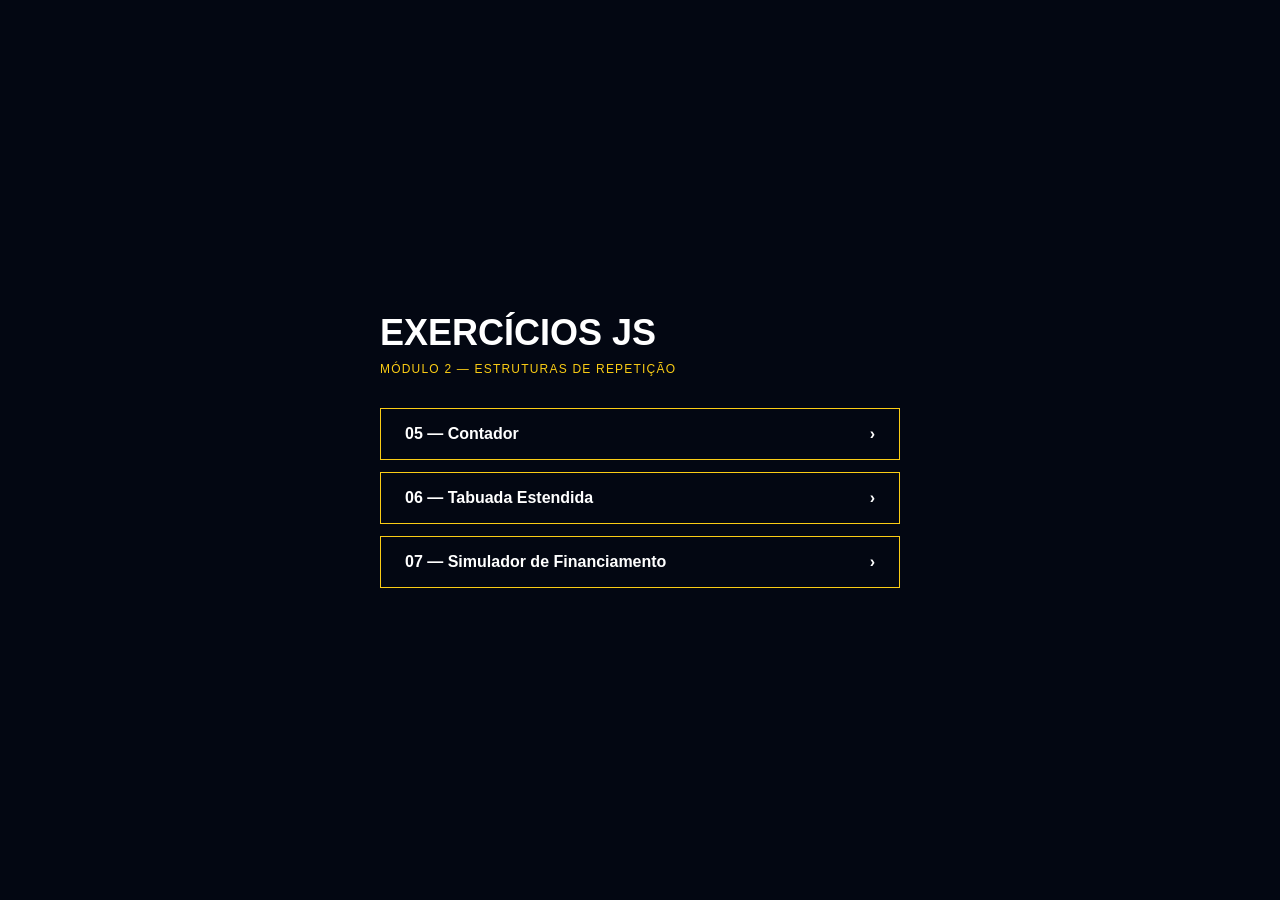
<file: index.html>
<!DOCTYPE html>
<html lang="pt-BR">
<head>
    <meta charset="UTF-8" />
    <meta name="viewport" content="width=device-width, initial-scale=1.0" />
    <title>Exercícios JS — Módulo 2</title>
    <link rel="stylesheet" href="style.css" />
</head>
<body>

    <div class="container">

        <h1>Exercícios JS</h1>
        <p class="modulo">Módulo 2 — Estruturas de Repetição</p>

        <div class="lista">
            <a href="05-contador/index.html" class="borda">
                <span>05 — Contador</span><span>›</span>
            </a>
            <a href="06-tabuada/index.html" class="borda">
                <span>06 — Tabuada Estendida</span><span>›</span>
            </a>
            <a href="07-financiamento/index.html" class="borda">
                <span>07 — Simulador de Financiamento</span><span>›</span>
            </a>
        </div>

    </div>

</body>
</html>
</file>
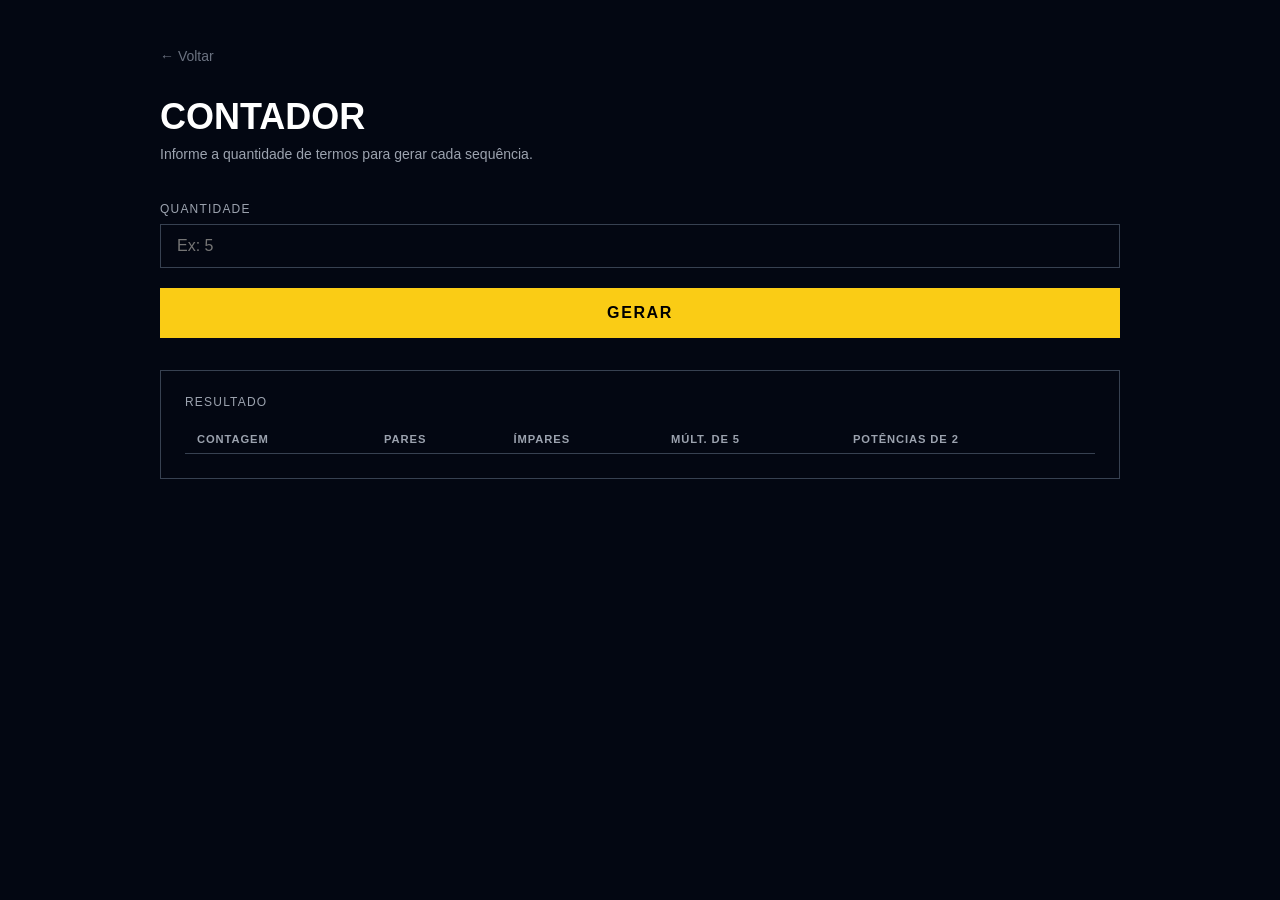
<file: 05-contador/index.html>
<!DOCTYPE html>
<html lang="pt-BR">
<head>
    <meta charset="UTF-8" />
    <meta name="viewport" content="width=device-width, initial-scale=1.0" />
    <title>Contador</title>
    <link rel="stylesheet" href="style.css" />
    <script src="./script.js" defer></script>
</head>
<body>

    <div class="container">

        <a href="../index.html">← Voltar</a>

        <h1>Contador</h1>
        <p>Informe a quantidade de termos para gerar cada sequência.</p>

        <div class="campo">
            <label>Quantidade</label>
            <input type="number" placeholder="Ex: 5" id="quantidade"/>
        </div>

        <button onclick="handleClick()">Gerar</button>

        <div class="resultado">
            <p class="resultado-titulo">Resultado</p>
            <div class="tabela-wrapper">
                <table>
                    <thead>
                        <tr>
                            <th>Contagem</th>
                            <th>Pares</th>
                            <th>Ímpares</th>
                            <th>Múlt. de 5</th>
                            <th>Potências de 2</th>
                        </tr>
                    </thead>
                    <tbody id="tbody"></tbody>
                </table>
            </div>
        </div>

    </div>

</body>
</html>
</file>
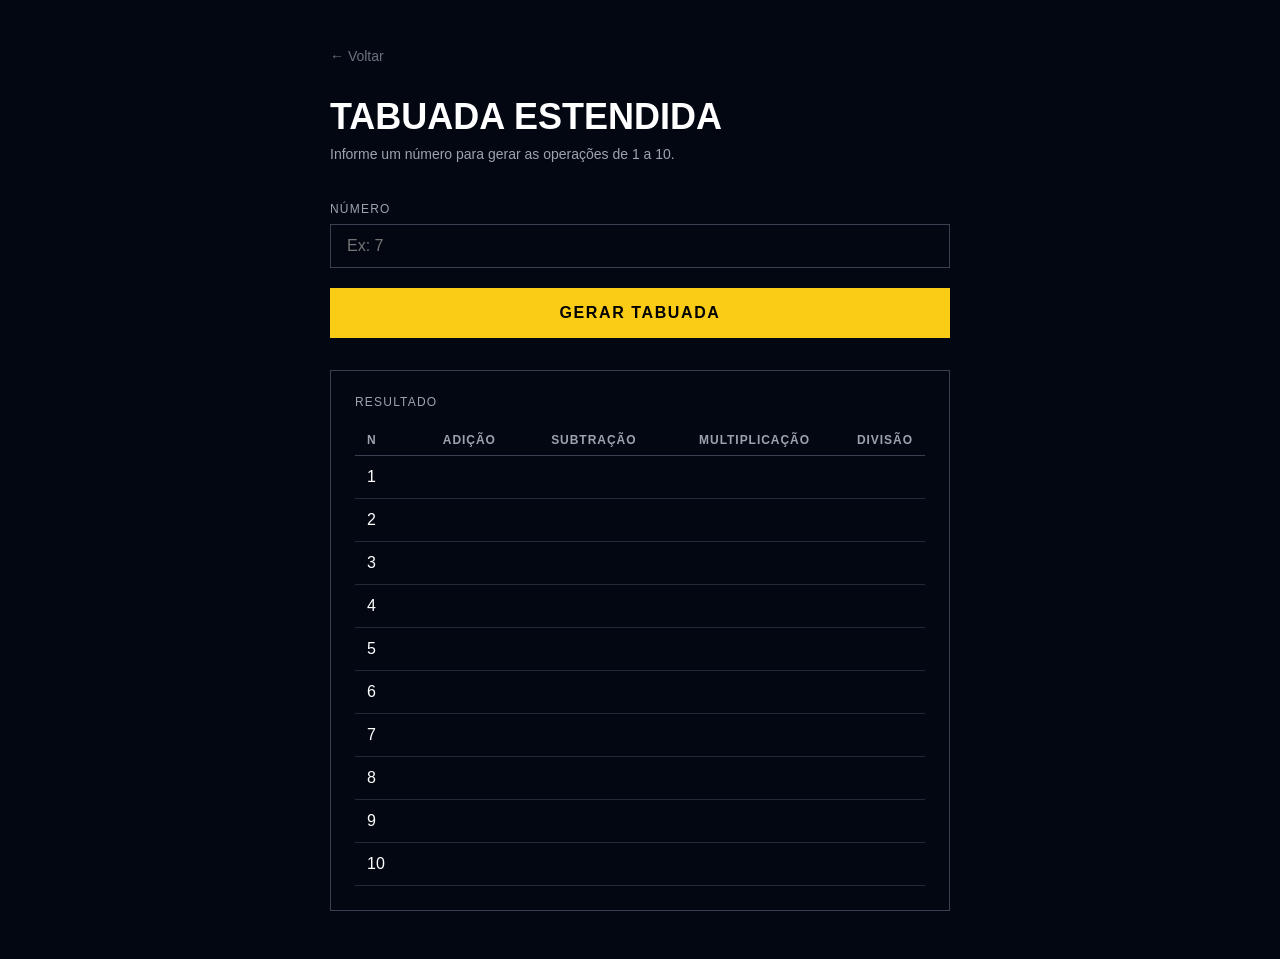
<file: 06-tabuada/index.html>
<!DOCTYPE html>
<html lang="pt-BR">
<head>
    <meta charset="UTF-8" />
    <meta name="viewport" content="width=device-width, initial-scale=1.0" />
    <title>Tabuada Estendida</title>
    <link rel="stylesheet" href="style.css" />
    <script src="./script.js" defer></script>
</head>
<body>

    <div class="container">

        <a href="../index.html">← Voltar</a>

        <h1>Tabuada Estendida</h1>
        <p>Informe um número para gerar as operações de 1 a 10.</p>

        <div class="campo">
            <label>Número</label>
            <input type="number" placeholder="Ex: 7" id="valor"/>
        </div>

        <button onclick="handleClick()">Gerar Tabuada</button>

        <div class="resultado">
            <p class="resultado-titulo">Resultado</p>
            <div class="tabela-wrapper">
                <table>
                    <thead>
                        <tr>
                            <th>N</th>
                            <th>Adição</th>
                            <th>Subtração</th>
                            <th>Multiplicação</th>
                            <th>Divisão</th>
                        </tr>
                    </thead>
                    <tbody id="tbody">
                        <tr>
                            <td>1</td>
                        </tr>
                        <tr>
                            <td>2</td>
                        </tr>
                        <tr>
                            <td>3</td>
                        </tr>
                        <tr>
                            <td>4</td>
                        </tr>
                        <tr>
                            <td>5</td>
                        </tr>
                        <tr>
                            <td>6</td>
                        </tr>
                        <tr>
                            <td>7</td>
                        </tr>
                        <tr>
                            <td>8</td>
                        </tr>
                        <tr>
                            <td>9</td>
                        </tr>
                        <tr>
                            <td>10</td>
                        </tr>
                    </tbody>
                </table>
            </div>
        </div>

    </div>

</body>
</html>
</file>
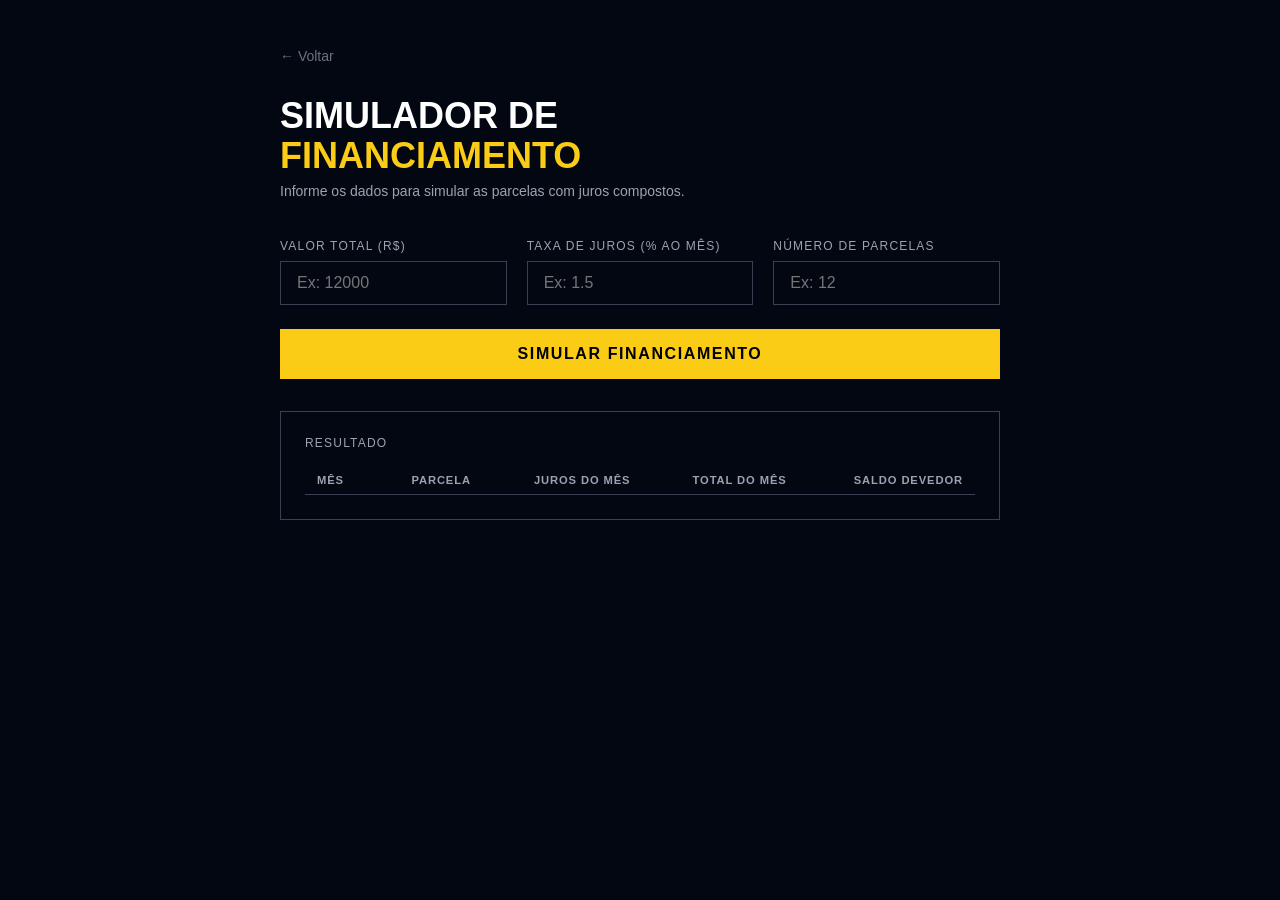
<file: 07-financiamento/index.html>
<!DOCTYPE html>
<html lang="pt-BR">
<head>
    <meta charset="UTF-8" />
    <meta name="viewport" content="width=device-width, initial-scale=1.0" />
    <title>Simulador de Financiamento</title>
    <link rel="stylesheet" href="style.css" />
    <script src="./script.js" defer></script>
</head>
<body>
    <div class="container">
        <a href="../index.html">← Voltar</a>

        <h1>Simulador de<br><span>Financiamento</span></h1>
        <p>Informe os dados para simular as parcelas com juros compostos.</p>

        <div class="grid">
            <div class="campo">
                <label>Valor Total (R$)</label>
                <input type="number" placeholder="Ex: 12000" id="valor"/>
            </div>
            <div class="campo">
                <label>Taxa de Juros (% ao mês)</label>
                <input type="number" placeholder="Ex: 1.5" step="0.1" id="taxa"/>
            </div>
            <div class="campo">
                <label>Número de Parcelas</label>
                <input type="number" placeholder="Ex: 12" id="parcelas"/>
            </div>
        </div>

        <button onclick="handleClick()">Simular Financiamento</button>

        <div class="resultado">
            <p class="resultado-titulo">Resultado</p>
            <div class="tabela-wrapper">
                <table>
                    <thead>
                        <tr>
                            <th>Mês</th>
                            <th>Parcela</th>
                            <th>Juros do Mês</th>
                            <th>Total do Mês</th>
                            <th>Saldo Devedor</th>
                        </tr>
                    </thead>
                    <tbody id="tbody"></tbody>
                </table>
            </div>
        </div>
    </div>
</body>
</html>
</file>
<file: style.css>
* {
    box-sizing: border-box;
    margin: 0;
    padding: 0;
}

body {
    background-color: #030712;
    font-family: sans-serif;
    display: flex;
    justify-content: center;
    align-items: center;
    min-height: 100vh;
    padding: 48px 24px;
}

.container {
    width: 100%;
    max-width: 520px;
}

h1 {
    color: white;
    font-size: 2.25rem;
    font-weight: 900;
    text-transform: uppercase;
    margin-bottom: 8px;
}

.modulo {
    color: #facc15;
    font-size: 0.75rem;
    text-transform: uppercase;
    letter-spacing: 0.1em;
    margin-bottom: 32px;
}

.lista {
    display: flex;
    flex-direction: column;
    gap: 12px;
}

.lista a {
    display: flex;
    justify-content: space-between;
    align-items: center;
    padding: 16px 24px;
    font-weight: 700;
    font-size: 1rem;
    text-decoration: none;
    transition: background 0.2s, color 0.2s;
}

.lista a.destaque {
    background: #facc15;
    color: #000;
}

.lista a.destaque:hover {
    background: #fde047;
}

.lista a.borda {
    border: 1px solid #facc15;
    color: white;
}

.lista a.borda:hover {
    background: #facc15;
    color: #000;
}
</file>
<file: 05-contador/style.css>
* {
    box-sizing: border-box;
    margin: 0;
    padding: 0;
}

body {
    background-color: #030712;
    font-family: sans-serif;
    display: flex;
    justify-content: center;
    padding: 48px 24px;
}

.container {
    width: 100%;
    max-width: 960px;
}

a {
    color: #6b7280;
    font-size: 0.875rem;
    text-decoration: none;
    display: block;
    margin-bottom: 32px;
}

a:hover {
    color: #facc15;
}

h1 {
    color: white;
    font-size: 2.25rem;
    font-weight: 900;
    text-transform: uppercase;
    margin-bottom: 8px;
}

p {
    color: #9ca3af;
    font-size: 0.875rem;
    margin-bottom: 40px;
}

.campo {
    margin-bottom: 20px;
}

label {
    display: block;
    color: #9ca3af;
    font-size: 0.75rem;
    text-transform: uppercase;
    letter-spacing: 0.1em;
    margin-bottom: 8px;
}

input {
    width: 100%;
    background: transparent;
    border: 1px solid #374151;
    color: white;
    font-size: 1rem;
    padding: 12px 16px;
    outline: none;
}

input:focus {
    border-color: #facc15;
}

button {
    width: 100%;
    background: #facc15;
    color: #000;
    font-weight: 900;
    font-size: 1rem;
    padding: 16px;
    text-transform: uppercase;
    letter-spacing: 0.1em;
    border: none;
    cursor: pointer;
    margin-bottom: 32px;
}

button:hover {
    background: #fde047;
}

.resultado {
    border: 1px solid #374151;
    padding: 24px;
}

.resultado-titulo {
    color: #9ca3af;
    font-size: 0.75rem;
    text-transform: uppercase;
    letter-spacing: 0.1em;
    margin-bottom: 16px;
}

.tabela-wrapper {
    overflow-x: auto;
}

table {
    width: 100%;
    border-collapse: collapse;
    color: white;
    min-width: 700px;
}

thead tr {
    border-bottom: 1px solid #374151;
}

thead th {
    color: #9ca3af;
    font-size: 0.7rem;
    text-transform: uppercase;
    letter-spacing: 0.08em;
    padding: 8px 12px;
    text-align: left;
}

tbody tr {
    border-bottom: 1px solid #1f2937;
}

tbody td {
    padding: 12px;
    font-size: 0.95rem;
}
</file>
<file: 06-tabuada/style.css>
* {
    box-sizing: border-box;
    margin: 0;
    padding: 0;
}

body {
    background-color: #030712;
    font-family: sans-serif;
    display: flex;
    justify-content: center;
    padding: 48px 24px;
}

.container {
    width: 100%;
    max-width: 620px;
}

a {
    color: #6b7280;
    font-size: 0.875rem;
    text-decoration: none;
    display: block;
    margin-bottom: 32px;
}

a:hover {
    color: #facc15;
}

h1 {
    color: white;
    font-size: 2.25rem;
    font-weight: 900;
    text-transform: uppercase;
    margin-bottom: 8px;
}

p {
    color: #9ca3af;
    font-size: 0.875rem;
    margin-bottom: 40px;
}

.campo {
    margin-bottom: 20px;
}

label {
    display: block;
    color: #9ca3af;
    font-size: 0.75rem;
    text-transform: uppercase;
    letter-spacing: 0.1em;
    margin-bottom: 8px;
}

input {
    width: 100%;
    background: transparent;
    border: 1px solid #374151;
    color: white;
    font-size: 1rem;
    padding: 12px 16px;
    outline: none;
}

input:focus {
    border-color: #facc15;
}

button {
    width: 100%;
    background: #facc15;
    color: #000;
    font-weight: 900;
    font-size: 1rem;
    padding: 16px;
    text-transform: uppercase;
    letter-spacing: 0.1em;
    border: none;
    cursor: pointer;
    margin-bottom: 32px;
}

button:hover {
    background: #fde047;
}

.resultado {
    border: 1px solid #374151;
    padding: 24px;
}

.resultado-titulo {
    color: #9ca3af;
    font-size: 0.75rem;
    text-transform: uppercase;
    letter-spacing: 0.1em;
    margin-bottom: 16px;
}

.tabela-wrapper {
    overflow-x: auto;
}

table {
    width: 100%;
    border-collapse: collapse;
    color: white;
    min-width: 480px;
}

thead tr {
    border-bottom: 1px solid #374151;
}

thead th {
    color: #9ca3af;
    font-size: 0.75rem;
    text-transform: uppercase;
    letter-spacing: 0.08em;
    padding: 8px 12px;
    text-align: left;
}

thead th:not(:first-child) {
    text-align: right;
}

tbody tr {
    border-bottom: 1px solid #1f2937;
}

tbody td {
    padding: 12px;
    font-size: 1rem;
}

tbody td:not(:first-child) {
    text-align: right;
}
</file>
<file: 07-financiamento/style.css>
* {
    box-sizing: border-box;
    margin: 0;
    padding: 0;
}

body {
    background-color: #030712;
    font-family: sans-serif;
    display: flex;
    justify-content: center;
    padding: 48px 24px;
}

.container {
    width: 100%;
    max-width: 720px;
}

a {
    color: #6b7280;
    font-size: 0.875rem;
    text-decoration: none;
    display: block;
    margin-bottom: 32px;
}

a:hover {
    color: #facc15;
}

h1 {
    color: white;
    font-size: 2.25rem;
    font-weight: 900;
    text-transform: uppercase;
    line-height: 1.1;
    margin-bottom: 8px;
}

h1 span {
    color: #facc15;
}

p {
    color: #9ca3af;
    font-size: 0.875rem;
    margin-bottom: 40px;
}

.grid {
    display: grid;
    grid-template-columns: 1fr 1fr 1fr;
    gap: 20px;
    margin-bottom: 24px;
}

label {
    display: block;
    color: #9ca3af;
    font-size: 0.75rem;
    text-transform: uppercase;
    letter-spacing: 0.1em;
    margin-bottom: 8px;
}

input {
    width: 100%;
    background: transparent;
    border: 1px solid #374151;
    color: white;
    font-size: 1rem;
    padding: 12px 16px;
    outline: none;
}

input:focus {
    border-color: #facc15;
}

button {
    width: 100%;
    background: #facc15;
    color: #000;
    font-weight: 900;
    font-size: 1rem;
    padding: 16px;
    text-transform: uppercase;
    letter-spacing: 0.1em;
    border: none;
    cursor: pointer;
    margin-bottom: 32px;
}

button:hover {
    background: #fde047;
}

.resultado {
    border: 1px solid #374151;
    padding: 24px;
}

.resultado-titulo {
    color: #9ca3af;
    font-size: 0.75rem;
    text-transform: uppercase;
    letter-spacing: 0.1em;
    margin-bottom: 16px;
}

.tabela-wrapper {
    overflow-x: auto;
}

table {
    width: 100%;
    border-collapse: collapse;
    color: white;
    min-width: 520px;
}

thead tr {
    border-bottom: 1px solid #374151;
}

thead th {
    color: #9ca3af;
    font-size: 0.7rem;
    text-transform: uppercase;
    letter-spacing: 0.08em;
    padding: 8px 12px;
    text-align: left;
}

thead th:not(:first-child) {
    text-align: right;
}

tbody tr {
    border-bottom: 1px solid #1f2937;
}

tbody td {
    padding: 12px;
    font-size: 0.95rem;
}

tbody td:not(:first-child) {
    text-align: right;
}

.col-parcela {
    color: #d1d5db;
}

.col-juros {
    color: #f87171;
}

.col-total {
    color: #facc15;
    font-weight: 700;
}

.col-saldo {
    color: #6b7280;
}
</file>
